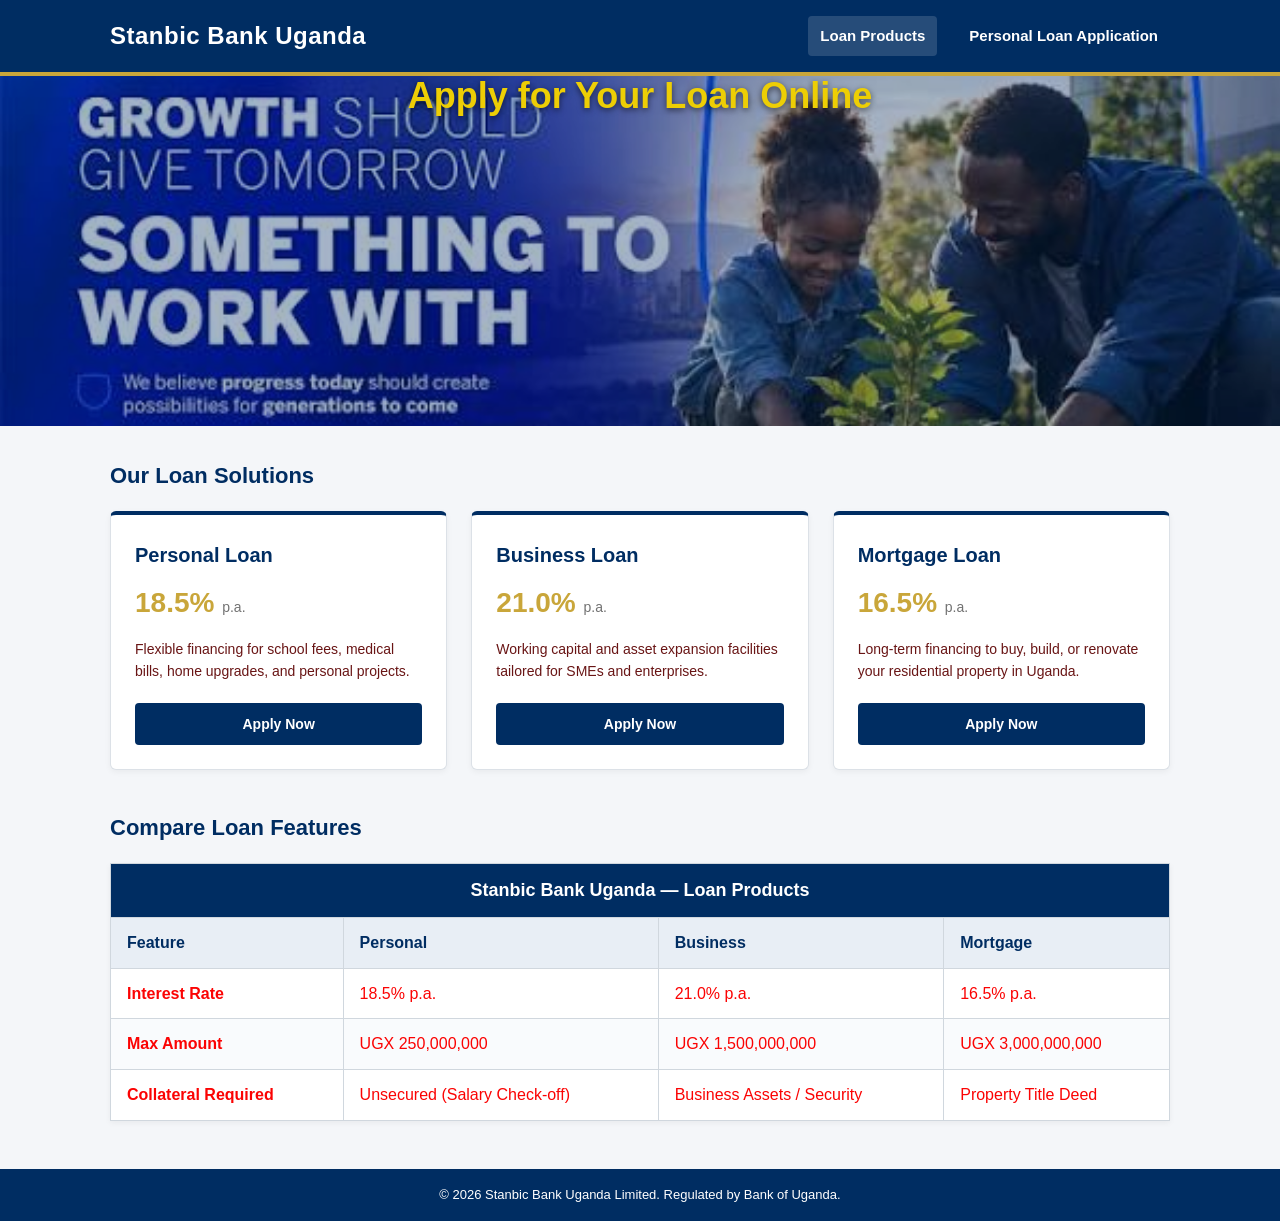
<file: index.html>
<!DOCTYPE html>
<html lang="en">
<head>
    <meta charset="UTF-8">
    <meta name="viewport" content="width=device-width, initial-scale=1.0">
    <title>Stanbic Bank Uganda - Loan Products</title>
    <link rel="stylesheet" href="dlac.css">
</head>
<body>

    <header class="site-header">
        <div class="header-container">
            <h1>Stanbic Bank Uganda</h1>
            <nav class="navbar">
                <a href="index.html" class="active">Loan Products</a>
                <a href="personal-loan.html">Personal Loan Application</a>
            </nav>
        </div>
    </header>

    <section class="hero-section">
        <img src="/images/hero.jpg" alt="Stanbic Bank Uganda" style="height:350px;">
        <div class="hero-overlay">
            <h2>Apply for Your Loan Online</h2>
        </div>
    </section>

    <main class="container">
        <section class="products-section">
            <h2>Our Loan Solutions</h2>
            <div class="cards-container">
                <div class="loan-card">
                    <h3>Personal Loan</h3>
                    <p class="rate">18.5% <span>p.a.</span></p>
                    <p class="description">Flexible financing for school fees, medical bills, home upgrades, and personal projects.</p>
                    <a href="personal-loan.html" class="btn-apply">Apply Now</a>
                </div>

                <div class="loan-card">
                    <h3>Business Loan</h3>
                    <p class="rate">21.0% <span>p.a.</span></p>
                    <p class="description">Working capital and asset expansion facilities tailored for SMEs and enterprises.</p>
                    <a href="personal-loan.html" class="btn-apply">Apply Now</a>
                </div>

                <div class="loan-card">
                    <h3>Mortgage Loan</h3>
                    <p class="rate">16.5% <span>p.a.</span></p>
                    <p class="description">Long-term financing to buy, build, or renovate your residential property in Uganda.</p>
                    <a href="personal-loan.html" class="btn-apply">Apply Now</a>
                </div>
            </div>
        </section>

        <section class="comparison-section">
            <h2>Compare Loan Features</h2>
            <table class="comparison-table">
                <thead>
                    <tr>
                        <th colspan="4" class="table-banner">Stanbic Bank Uganda — Loan Products</th>
                    </tr>
                    <tr>
                        <th>Feature</th>
                        <th>Personal</th>
                        <th>Business</th>
                        <th>Mortgage</th>
                    </tr>
                </thead>
                <tbody>
                    <tr>
                        <td><strong>Interest Rate</strong></td>
                        <td>18.5% p.a.</td>
                        <td>21.0% p.a.</td>
                        <td>16.5% p.a.</td>
                    </tr>
                    <tr>
                        <td><strong>Max Amount</strong></td>
                        <td>UGX 250,000,000</td>
                        <td>UGX 1,500,000,000</td>
                        <td>UGX 3,000,000,000</td>
                    </tr>
                    <tr>
                        <td><strong>Collateral Required</strong></td>
                        <td>Unsecured (Salary Check-off)</td>
                        <td>Business Assets / Security</td>
                        <td>Property Title Deed</td>
                    </tr>
                </tbody>
            </table>
        </section>
    </main>

    <footer class="site-footer">
        <p>&copy; 2026 Stanbic Bank Uganda Limited. Regulated by Bank of Uganda.</p>
    </footer>

</body>
</html>
</file>
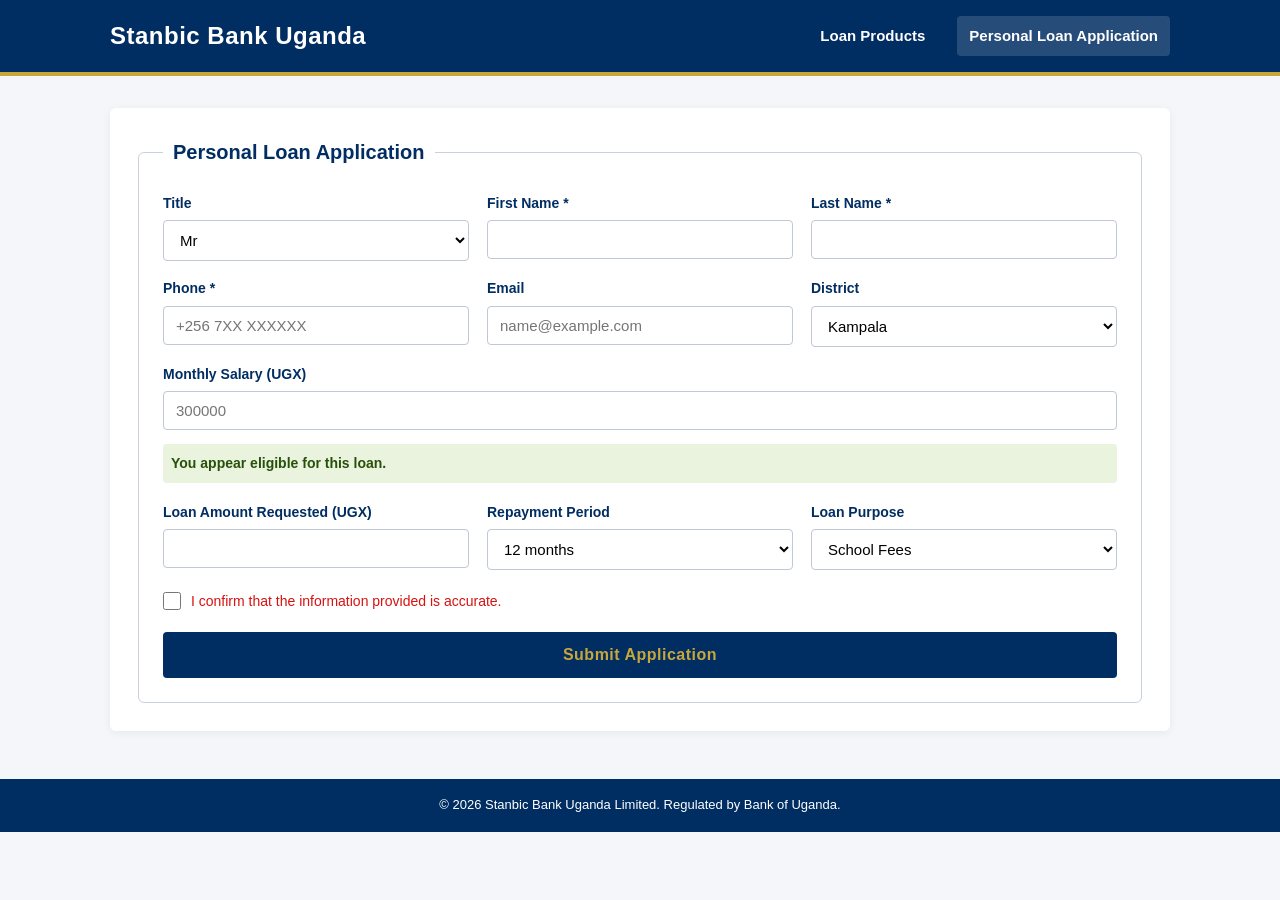
<file: personal-loan.html>
<!DOCTYPE html>
<html lang="en">
<head>
    <meta charset="UTF-8">
    <meta name="viewport" content="width=device-width, initial-scale=1.0">
    <title>Stanbic Bank Uganda - Personal Loan Application</title>
    <link rel="stylesheet" href="dlac.css">
</head>
<body>

    <header class="site-header">
        <div class="header-container">
            <h1>Stanbic Bank Uganda</h1>
            <nav class="navbar">
                <a href="index.html">Loan Products</a>
                <a href="personal-loan.html" class="active">Personal Loan Application</a>
            </nav>
        </div>
    </header>

    <main class="container">
        <form action="index.html" method="get" class="loan-form">
            <fieldset>
                <legend>Personal Loan Application</legend>

                <div class="form-row">
                    <div class="form-group">
                        <label for="title">Title</label>
                        <select id="title" name="title">
                            <option value="Mr">Mr</option>
                            <option value="Mrs">Mrs</option>
                            <option value="Ms">Ms</option>
                            <option value="Dr">Dr</option>
                            <option value="Prof">Prof</option>
                        </select>
                    </div>

                    <div class="form-group">
                        <label for="first-name">First Name *</label>
                        <input type="text" id="first-name" name="first_name" required>
                    </div>

                    <div class="form-group">
                        <label for="last-name">Last Name *</label>
                        <input type="text" id="last-name" name="last_name" required>
                    </div>
                </div>

                <div class="form-row">
                    <div class="form-group">
                        <label for="phone">Phone *</label>
                        <input type="tel" id="phone" name="phone" placeholder="+256 7XX XXXXXX" required>
                    </div>

                    <div class="form-group">
                        <label for="email">Email</label>
                        <input type="email" id="email" name="email" placeholder="name@example.com">
                    </div>

                    <div class="form-group">
                        <label for="district">District</label>
                        <select id="district" name="district">
                            <option value="Kampala">Kampala</option>
                            <option value="Wakiso">Wakiso</option>
                            <option value="Mukono">Mukono</option>
                            <option value="Jinja">Jinja</option>
                            <option value="Mbarara">Mbarara</option>
                        </select>
                    </div>
                </div>

                <div class="form-group">
                    <label for="salary">Monthly Salary (UGX)</label>
                    <input type="number" id="salary" name="salary" min="300000" step="10000" placeholder="300000">
                </div>

                <p style="background:#EAF3DE; color:#27500A; padding:8px;">You appear eligible for this loan.</p>

                <div class="form-row">
                    <div class="form-group">
                        <label for="loan-amount">Loan Amount Requested (UGX)</label>
                        <input type="number" id="loan-amount" name="loan_amount" min="500000" step="50000">
                    </div>

                    <div class="form-group">
                        <label for="repayment-period">Repayment Period</label>
                        <select id="repayment-period" name="repayment_period">
                            <option value="12">12 months</option>
                            <option value="24">24 months</option>
                            <option value="36">36 months</option>
                        </select>
                    </div>

                    <div class="form-group">
                        <label for="loan-purpose">Loan Purpose</label>
                        <select id="loan-purpose" name="loan_purpose">
                            <option value="School Fees">School Fees</option>
                            <option value="Medical">Medical</option>
                            <option value="Home Improvement">Home Improvement</option>
                            <option value="Other">Other</option>
                        </select>
                    </div>
                </div>

                <div class="checkbox-group">
                    <input type="checkbox" id="declaration" name="declaration" required>
                    <label for="declaration">I confirm that the information provided is accurate.</label>
                </div>

                <button type="submit" class="btn-submit">Submit Application</button>
            </fieldset>
        </form>
    </main>

    <footer class="site-footer">
        <p>&copy; 2026 Stanbic Bank Uganda Limited. Regulated by Bank of Uganda.</p>
    </footer>

</body>
</html>
</file>
<file: dlac.css>
* {
    box-sizing: border-box;
    margin: 0;
    padding: 0;
}

body {
    font-family: Arial, Helvetica, sans-serif;
    background-color: #F4F6F9;
    color: #fb0303;
    text-decoration-thickness: var(--text-decoration-thickness);
    line-height: 1.6;
}

/* Header & Navigation */
.site-header {
    background-color: #002D62;
    color: #FFFFFF;
    padding: 16px 0;
    border-bottom: 4px solid #C9A63A;
}

.header-container {
    max-width: 1100px;
    margin: 0 auto;
    padding: 0 20px;
    display: flex;
    justify-content: space-between;
    align-items: center;
    flex-wrap: wrap;
}

.site-header h1 {
    font-size: 24px;
    font-weight: 700;
    letter-spacing: 0.5px;
}

.navbar {
    display: flex;
    gap: 20px;
}

.navbar a {
    color: #FFFFFF;
    text-decoration: none;
    font-weight: 600;
    font-size: 15px;
    padding: 8px 12px;
    border-radius: 4px;
    transition: background-color 0.2s;
}

.navbar a:hover,
.navbar a.active {
    background-color: rgba(255, 255, 255, 0.15);
}

/* Hero Section */
.hero-section {
    position: relative;
    width: 100%;
    overflow: hidden;
    background-color: #002D62;
}

.hero-section img {
    width: 100%;
    object-fit: cover;
    display: block;
    opacity: 0.65;
}

.hero-overlay {
    position: absolute;
    top: 0;
    left: 0;
    width: 100%;
    height: 3%;
    display: flex;
    align-items: center;
    justify-content: center;
    text-align: center;
    padding: 20px;
}

.hero-overlay h2 {
    color: #edce05;
    font-size: 36px;
    text-shadow: 0 2px 6px rgba(0, 0, 0, 0.6);
}

/* Main Container */
.container {
    max-width: 1100px;
    margin: 32px auto;
    padding: 0 20px;
}

.products-section h2,
.comparison-section h2 {
    color: #002D62;
    margin-bottom: 18px;
    font-size: 22px;
}

/* Flexbox Loan Product Cards */
.cards-container {
    display: flex;
    gap: 24px;
    margin-bottom: 40px;
}

.loan-card {
    flex: 1;
    background-color: #FFFFFF;
    border: 1px solid #DCE1E7;
    border-top: 4px solid #002D62;
    border-radius: 6px;
    padding: 24px;
    display: flex;
    flex-direction: column;
    justify-content: space-between;
    box-shadow: 0 2px 6px rgba(0, 0, 0, 0.05);
}

.loan-card h3 {
    color: #002D62;
    font-size: 20px;
    margin-bottom: 10px;
}

.loan-card .rate {
    font-size: 28px;
    font-weight: 700;
    color: #C9A63A;
    margin-bottom: 12px;
}

.loan-card .rate span {
    font-size: 14px;
    color: #727272;
    font-weight: 400;
}

.loan-card .description {
    font-size: 14px;
    color: #691515;
    margin-bottom: 20px;
}

.btn-apply {
    display: inline-block;
    text-align: center;
    background-color: #002D62;
    color: #FFFFFF;
    text-decoration: none;
    padding: 10px 16px;
    border-radius: 4px;
    font-weight: 600;
    font-size: 14px;
}

.btn-apply:hover {
    background-color: #001F44;
}

/* Loan Comparison Table */
.comparison-table {
    width: 100%;
    border-collapse: collapse;
    background-color: #FFFFFF;
    box-shadow: 0 2px 6px rgba(0, 0, 0, 0.05);
}

.comparison-table th,
.comparison-table td {
    border: 1px solid #D0D7DE;
    padding: 12px 16px;
    text-align: left;
}

.comparison-table .table-banner {
    background-color: #002D62;
    color: #FFFFFF;
    text-align: center;
    font-size: 18px;
}

.comparison-table thead tr:nth-child(2) th {
    background-color: #E8EEF5;
    color: #002D62;
}

.comparison-table tbody tr:nth-child(even) {
    background-color: #F9FBFD;
}

/* Application Form */
.loan-form {
    background-color: #FFFFFF;
    padding: 28px;
    border-radius: 6px;
    box-shadow: 0 2px 8px rgba(28, 28, 28, 0.06);
}

.loan-form fieldset {
    border: 1px solid #C8D1DC;
    border-radius: 6px;
    padding: 24px;
}

.loan-form legend {
    font-size: 20px;
    font-weight: 700;
    color: #002D62;
    padding: 0 10px;
}

.form-row {
    display: flex;
    gap: 18px;
    margin-bottom: 16px;
}

.form-group {
    flex: 1;
    display: flex;
    flex-direction: column;
    margin-bottom: 14px;
}

.form-row .form-group {
    margin-bottom: 0;
}

.form-group label {
    font-weight: 600;
    font-size: 14px;
    color: #002D62;
    margin-bottom: 6px;
}

.form-group input,
.form-group select {
    padding: 10px 12px;
    border: 1px solid #BFC8D4;
    border-radius: 4px;
    font-size: 15px;
    background-color: #FFFFFF;
}

.form-group input:focus,
.form-group select:focus {
    outline: none;
    border-color: #002D62;
}

.loan-form p {
    margin-bottom: 18px;
    border-radius: 4px;
    font-size: 14px;
    font-weight: 600;
}

.checkbox-group {
    display: flex;
    align-items: center;
    gap: 10px;
    margin: 20px 0;
}

.checkbox-group input[type="checkbox"] {
    width: 18px;
    height: 18px;
    accent-color: #002D62;
}

.checkbox-group label {
    font-size: 14px;
    color: #d81111;
}

.btn-submit {
    width: 100%;
    background-color: #002D62;
    color: #C9A63A;
    border: none;
    padding: 14px;
    font-size: 16px;
    font-weight: 700;
    border-radius: 4px;
    cursor: pointer;
    letter-spacing: 0.5px;
}

.btn-submit:hover {
    background-color: #001F44;
}

/* Footer */
.site-footer {
    background-color: #002D62;
    color: #FFFFFF;
    text-align: center;
    padding: 16px;
    margin-top: 48px;
    font-size: 13px;
}

/* Responsive Layout */
@media (max-width: 768px) {
    .cards-container,
    .form-row {
        flex-direction: column;
    }

    .hero-overlay h2 {
        font-size: 26px;
    }
}
</file>
